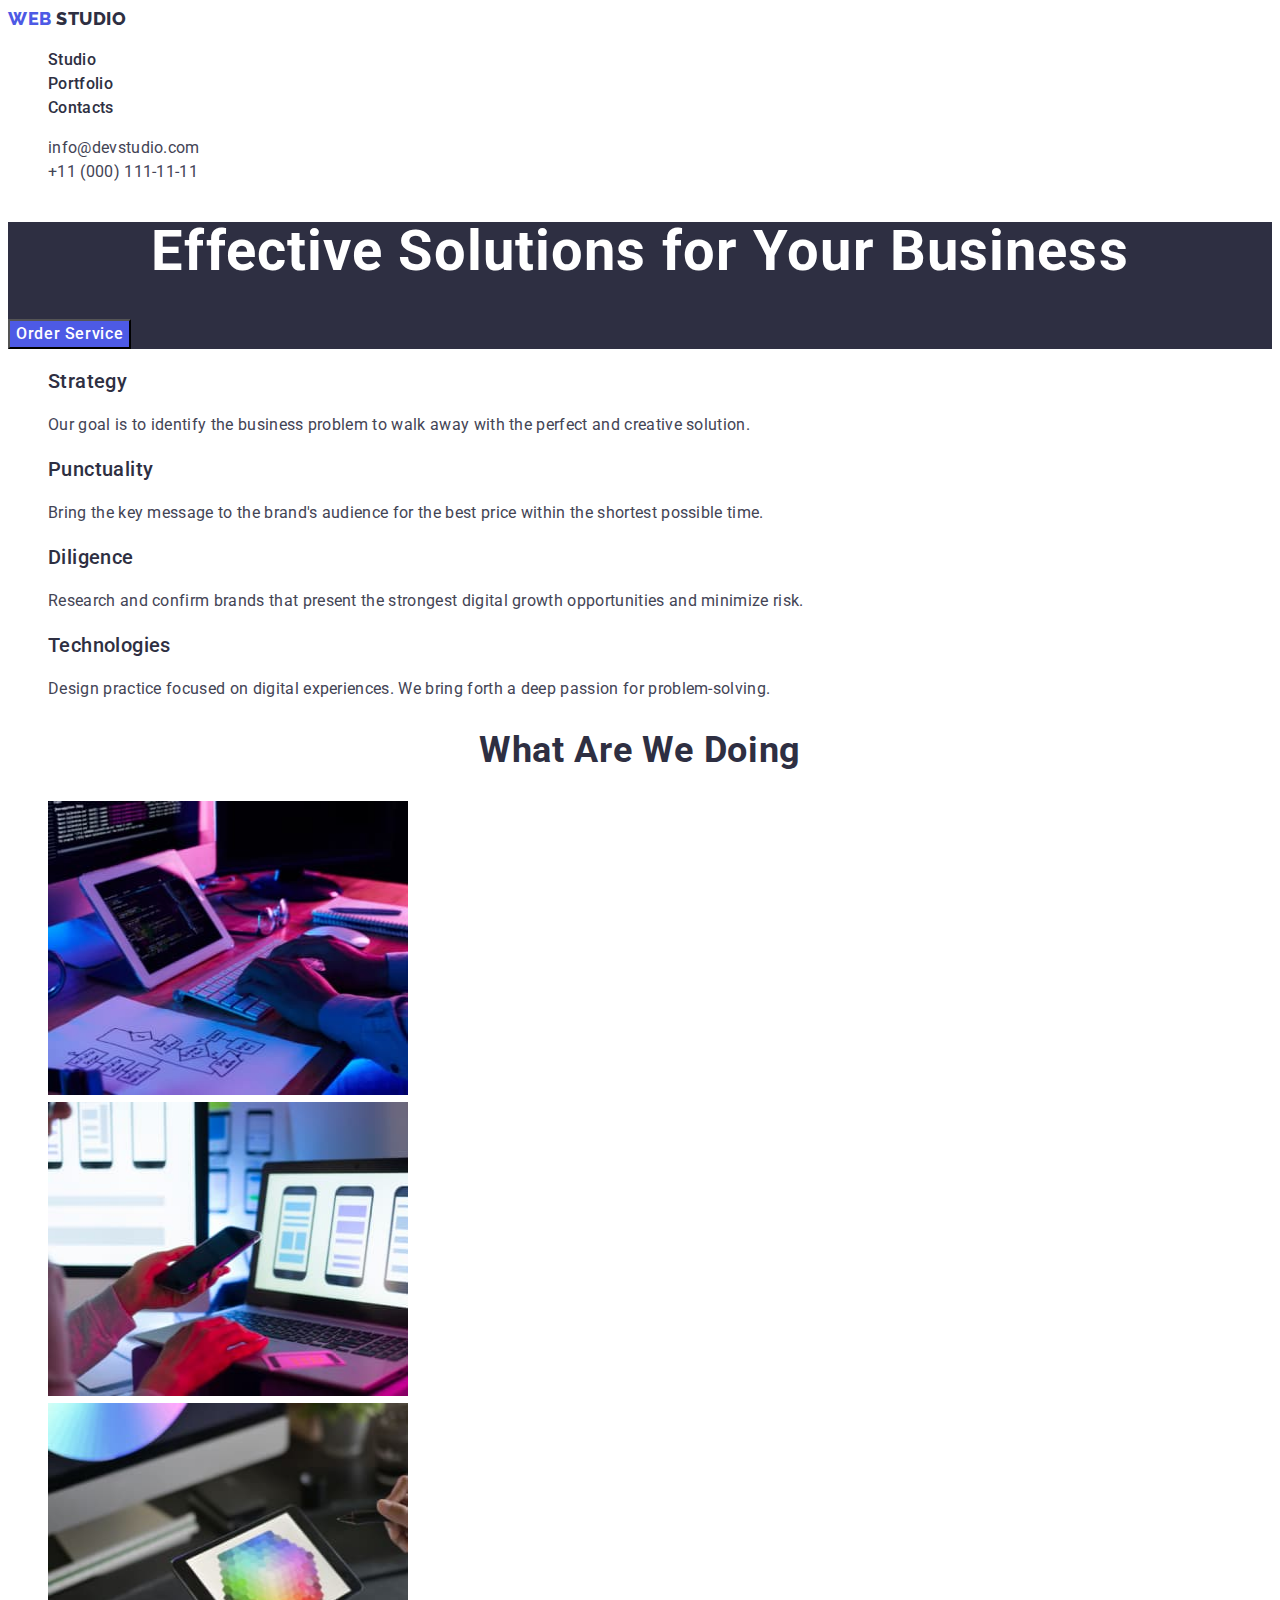
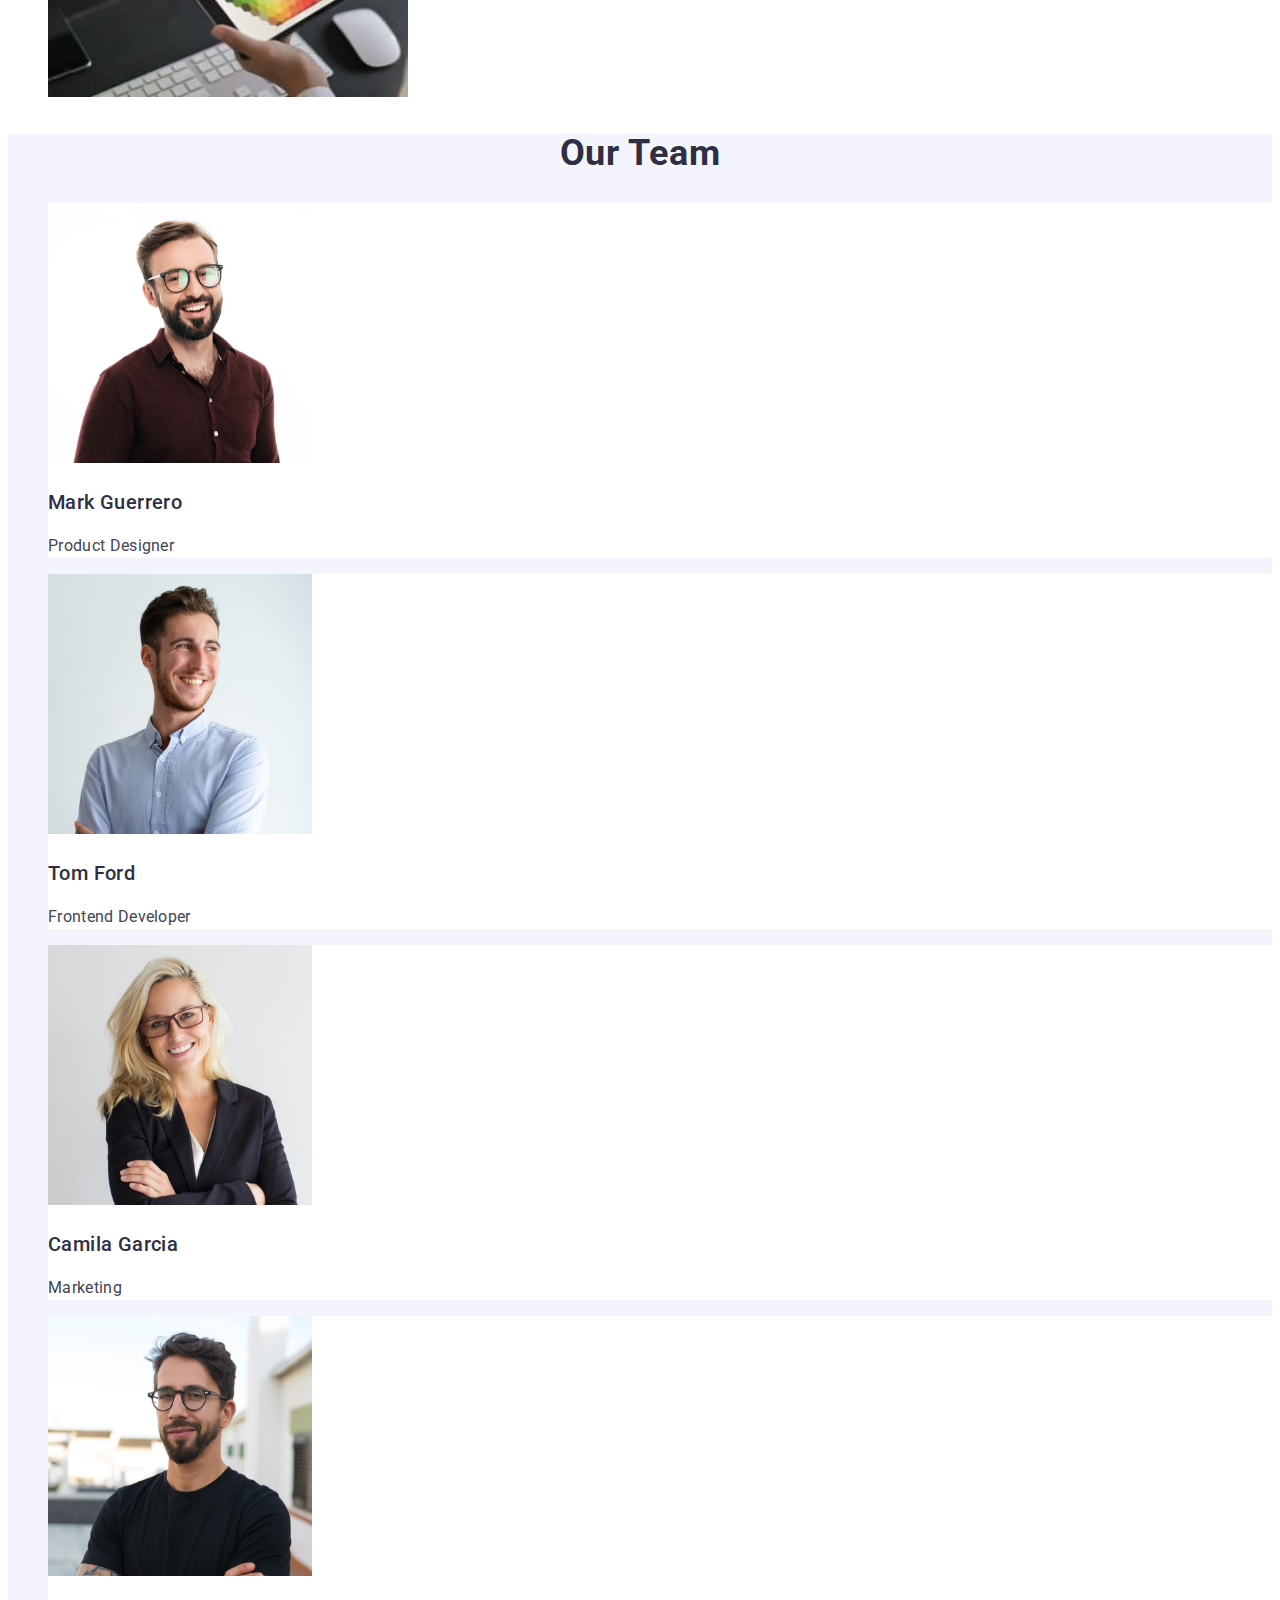
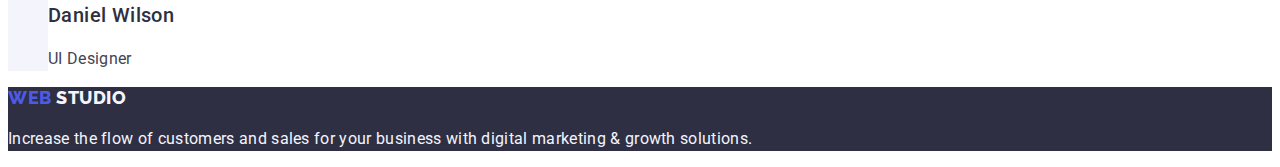
<file: index.html>
<!DOCTYPE html>
<html lang="en">
  <head>
    <meta charset="UTF-8" />
    <meta http-equiv="X-UA-Compatible" content="IE=edge" />
    <meta name="viewport" content="width=device-width, initial-scale=1.0" />
    <title>Document</title>
    <link rel="stylesheet" href="./css/styles.css" />
    <link rel="preconnect" href="https://fonts.googleapis.com" />
    <link rel="preconnect" href="https://fonts.gstatic.com" crossorigin />
    <link
      href="https://fonts.googleapis.com/css2?family=Raleway:wght@800&family=Roboto:wght@400;500;700;900&display=swap"
      rel="stylesheet"
    />
  </head>
  <body>
    <header>
      <div>
        <nav>
          <a href="./index.html" class="header-title link"
            >Web <span class="header-span">Studio</span>
          </a>
          <ul class="list">
            <li><a href="./index.html" class="header-links link">Studio</a></li>
            <li>
              <a href="./portfolio.html" class="header-links link">Portfolio</a>
            </li>
            <li><a href="" class="header-links link">Contacts</a></li>
          </ul>
        </nav>
        <address class="header-address">
          <ul class="list">
            <li>
              <a href="mailto:info@devstudio.com" class="header-contacts link"
                >info@devstudio.com</a
              >
            </li>
            <li>
              <a href="tel:+110001111111" class="header-contacts link"
                >+11 (000) 111-11-11</a
              >
            </li>
          </ul>
        </address>
      </div>
    </header>
    <main>
      <section class="main-section">
        <h1 class="page-title">Effective Solutions for Your Business</h1>
        <button type="button" class="button-order-service">
          Order Service
        </button>
      </section>
      <section>
        <h2 hidden>Features</h2>
        <ul class="list">
          <li>
            <h3 class="features-title">Strategy</h3>
            <p class="features-text">
              Our goal is to identify the business problem to walk away with the
              perfect and creative solution.
            </p>
          </li>
          <li>
            <h3 class="features-title">Punctuality</h3>
            <p class="features-text">
              Bring the key message to the brand's audience for the best price
              within the shortest possible time.
            </p>
          </li>
          <li>
            <h3 class="features-title">Diligence</h3>
            <p class="features-text">
              Research and confirm brands that present the strongest digital
              growth opportunities and minimize risk.
            </p>
          </li>
          <li>
            <h3 class="features-title">Technologies</h3>
            <p class="features-text">
              Design practice focused on digital experiences. We bring forth a
              deep passion for problem-solving.
            </p>
          </li>
        </ul>
      </section>
      <section>
        <h2 id="studio" class="section-title">What are we doing</h2>
        <ul class="list">
          <li>
            <img
              src="./images/box1.jpg"
              alt="Alternative text"
              width="360"
              height="294"
            />
          </li>
          <li>
            <img
              src="./images/box2.jpg"
              alt="Alternative text"
              width="360"
              height="294"
            />
          </li>
          <li>
            <img
              src="./images/box3.jpg"
              alt="Alternative text"
              width="360"
              height="294"
            />
          </li>
        </ul>
      </section>
      <section class="team-section">
        <h2 id="portfolio" class="section-title">Our Team</h2>
        <ul class="list">
          <li class="team-item">
            <img
              src="./images/ihor.jpg"
              alt="Mark Guerrero"
              width="264"
              height="260"
            />
            <h3 class="team-title">Mark Guerrero</h3>
            <p class="team-text">Product Designer</p>
          </li>
          <li class="team-item">
            <img
              src="./images/mykola.jpg"
              alt="Tom Ford"
              width="264"
              height="260"
            />
            <h3 class="team-title">Tom Ford</h3>
            <p class="team-text">Frontend Developer</p>
          </li>
          <li class="team-item">
            <img
              src="./images/olga.jpg"
              alt="Camila Garcia"
              width="264"
              height="260"
            />
            <h3 class="team-title">Camila Garcia</h3>
            <p class="team-text">Marketing</p>
          </li>
          <li class="team-item">
            <img
              src="./images/mykhailo.jpg"
              alt="Daniel Wilson"
              width="264"
              height="260"
            />
            <h3 class="team-title">Daniel Wilson</h3>
            <p class="team-text">UI Designer</p>
          </li>
        </ul>
      </section>
    </main>
    <footer class="footer-container" id="contacts">
      <a href="./index.html" class="footer-title link"
        >Web <span class="footer-span">Studio</span>
      </a>
      <p class="copyright">
        Increase the flow of customers and sales for your business with digital
        marketing & growth solutions.
      </p>
    </footer>
  </body>
</html>
</file>
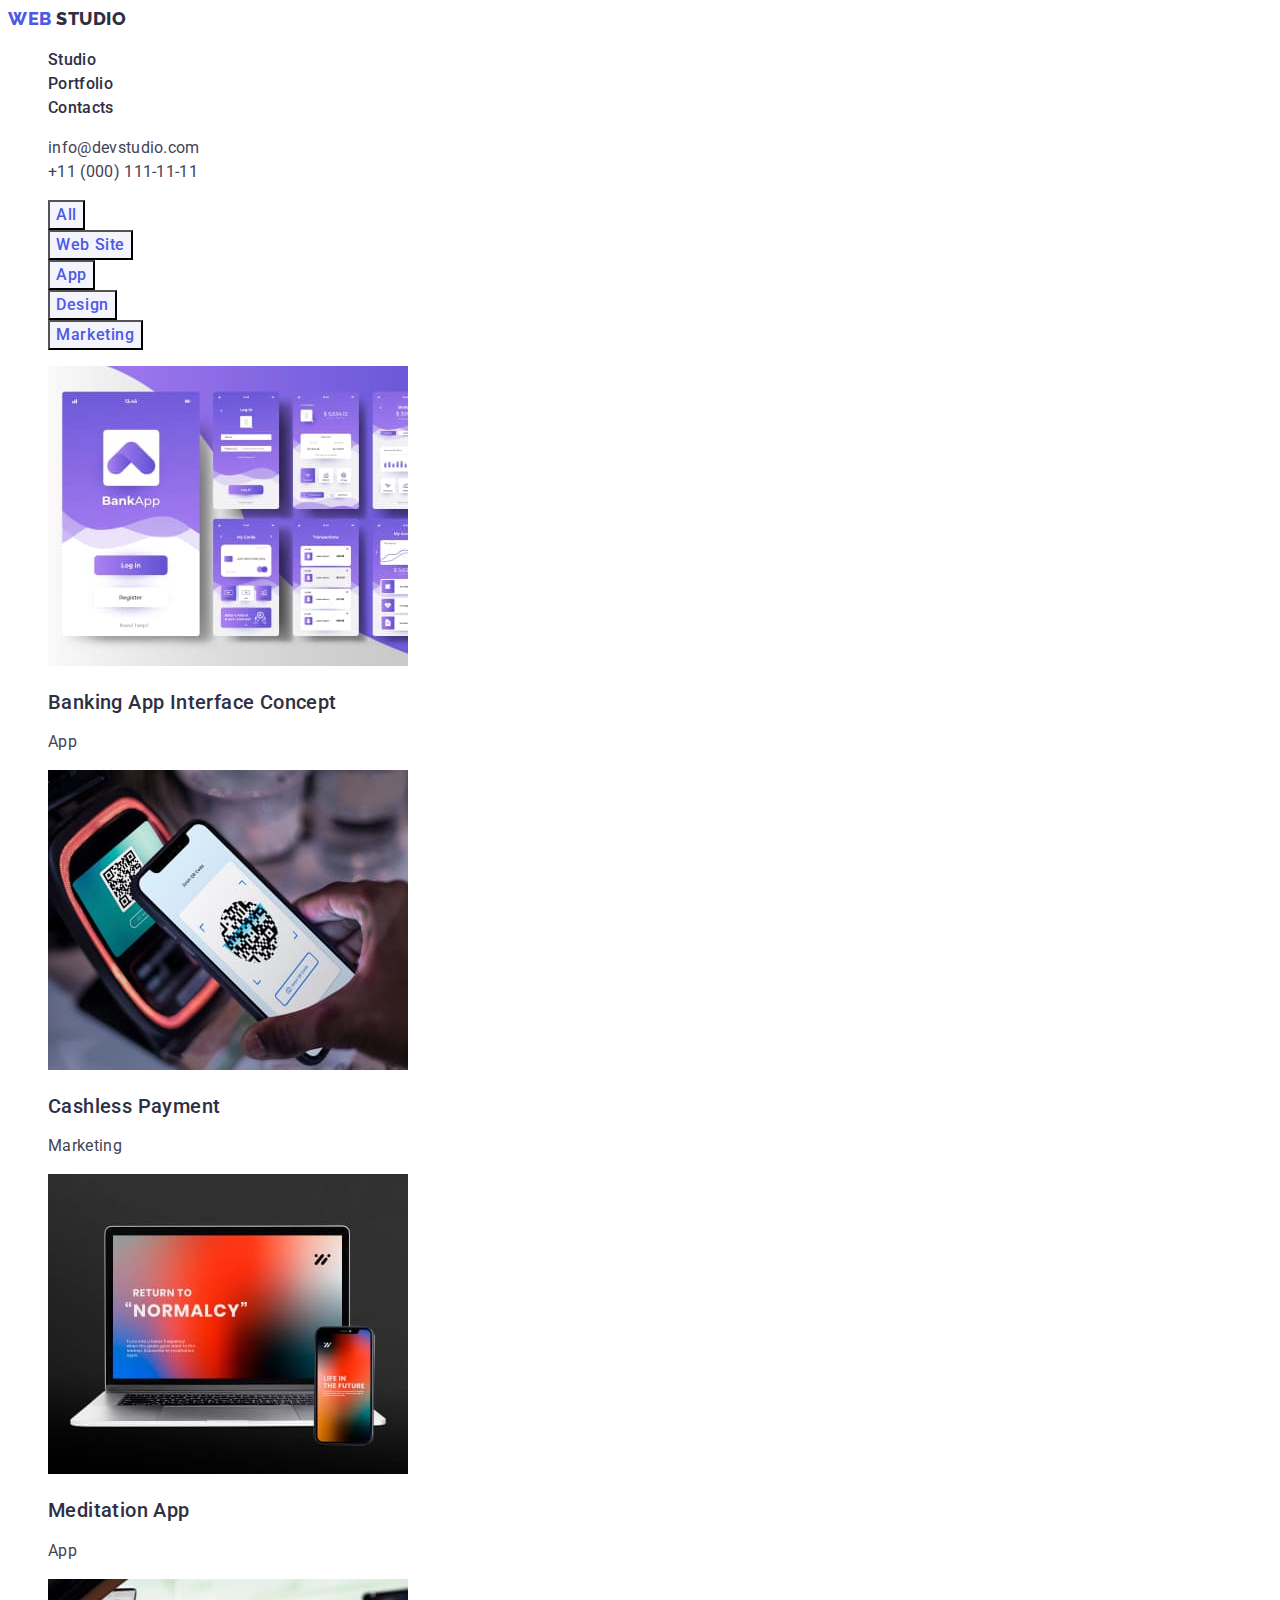
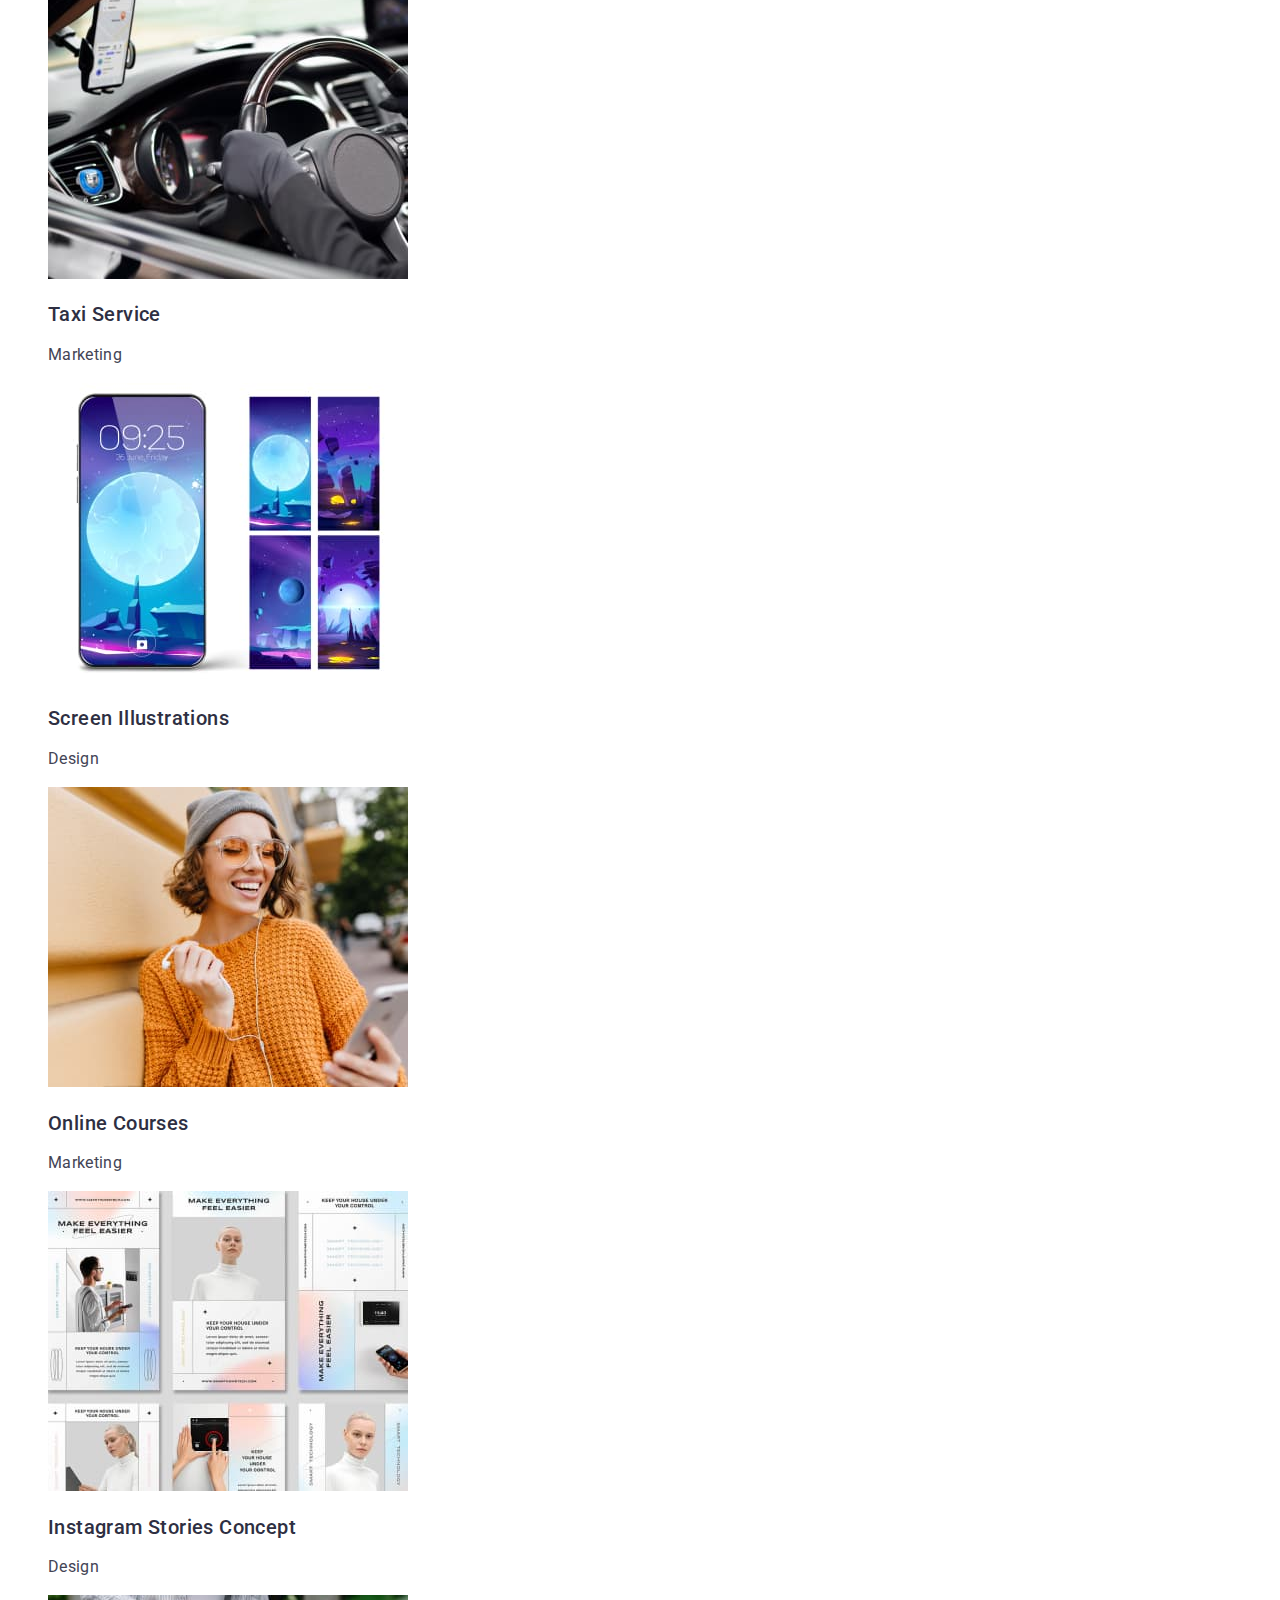
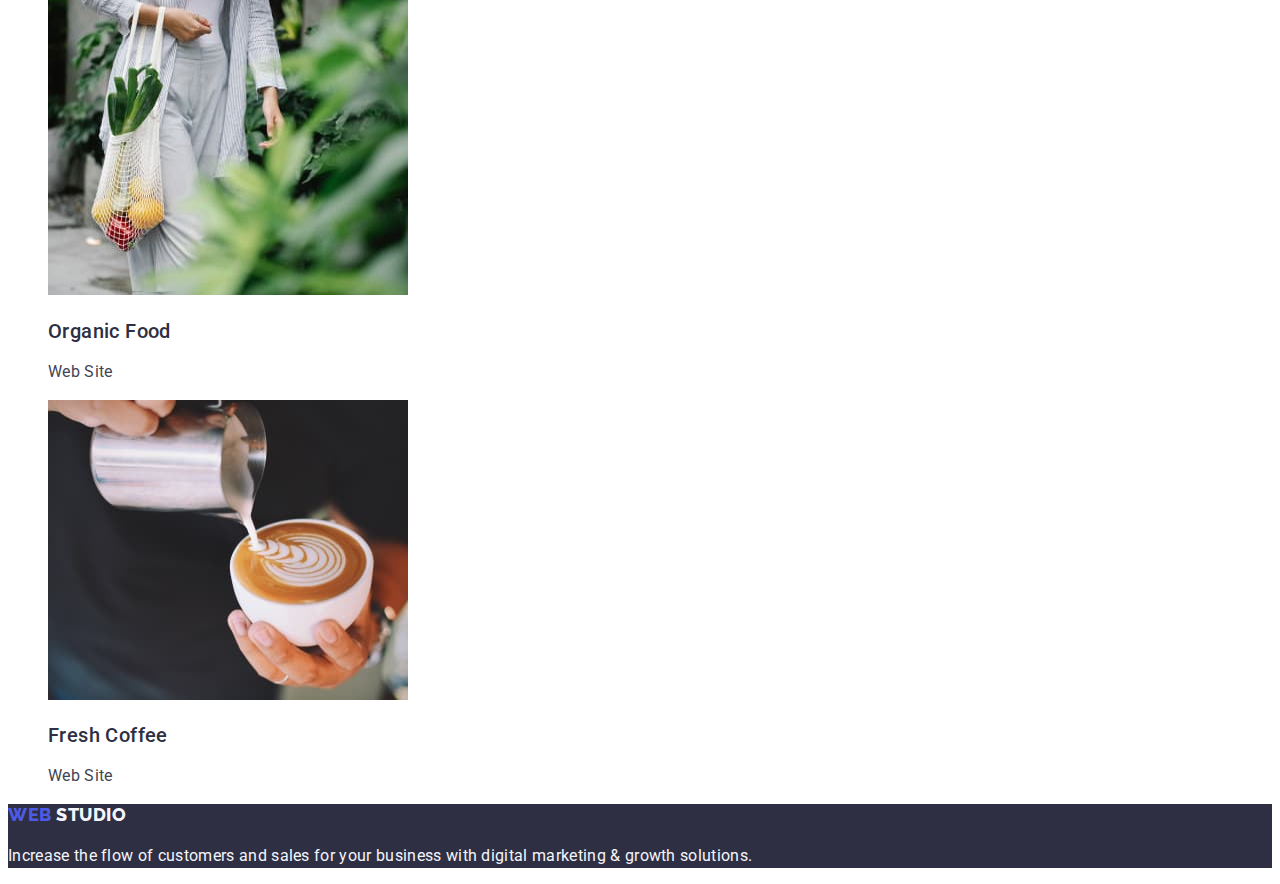
<file: portfolio.html>
<!DOCTYPE html>
<html lang="en">
  <head>
    <meta charset="UTF-8" />
    <meta http-equiv="X-UA-Compatible" content="IE=edge" />
    <meta name="viewport" content="width=device-width, initial-scale=1.0" />
    <title>Document</title>
    <link rel="stylesheet" href="./css/styles.css" />
    <link rel="preconnect" href="https://fonts.googleapis.com" />
    <link rel="preconnect" href="https://fonts.gstatic.com" crossorigin />
    <link
      href="https://fonts.googleapis.com/css2?family=Raleway:wght@800&family=Roboto:wght@400;500;700;900&display=swap"
      rel="stylesheet"
    />
  </head>
  <body>
    <header>
      <nav>
        <a href="./index.html" class="header-title link"
          >Web <span class="header-span">Studio</span>
        </a>
        <ul class="list">
          <li><a href="./index.html" class="header-links link">Studio</a></li>
          <li>
            <a href="./portfolio.html" class="header-links link">Portfolio</a>
          </li>
          <li><a href="" class="header-links link">Contacts</a></li>
        </ul>
      </nav>
      <address class="header-address">
        <ul class="list">
          <li>
            <a href="mailto:info@devstudio.com" class="header-contacts link"
              >info@devstudio.com</a
            >
          </li>
          <li>
            <a href="tel:+110001111111" class="header-contacts link"
              >+11 (000) 111-11-11</a
            >
          </li>
        </ul>
      </address>
    </header>
    <main>
      <section>
        <h1 hidden>Portfolio</h1>
        <ul class="list">
          <li><button type="button" class="portfolio-button">All</button></li>
          <li>
            <button type="button" class="portfolio-button">Web Site</button>
          </li>
          <li><button type="button" class="portfolio-button">App</button></li>
          <li>
            <button type="button" class="portfolio-button">Design</button>
          </li>
          <li>
            <button type="button" class="portfolio-button">Marketing</button>
          </li>
        </ul>
        <ul class="list">
          <li>
            <a class="link"
              ><img
                src="./images/banking-app.jpg"
                alt="Banking App Interface Concept"
                width="360"
                height="300"
              />
              <h2 class="portfolio-title">Banking App Interface Concept</h2>
              <p class="portfolio-text">App</p>
            </a>
          </li>
          <li>
            <a class="link"
              ><img
                src="./images/cashless-payment.jpg"
                alt="Cashless Payment"
                width="360"
                height="300"
              />
              <h2 class="portfolio-title">Cashless Payment</h2>
              <p class="portfolio-text">Marketing</p>
            </a>
          </li>
          <li>
            <a class="link"
              ><img
                src="./images/meditation-app.jpg"
                alt="Meditation App"
                width="360"
                height="300"
              />
              <h2 class="portfolio-title">Meditation App</h2>
              <p class="portfolio-text">App</p>
            </a>
          </li>
          <li>
            <a class="link"
              ><img
                src="./images/taxi-service.jpg"
                alt="Taxi Service"
                width="360"
                height="300"
              />
              <h2 class="portfolio-title">Taxi Service</h2>
              <p class="portfolio-text">Marketing</p>
            </a>
          </li>
          <li>
            <a class="link"
              ><img
                src="./images/screen-illustrations.jpg"
                alt="Screen Illustrations"
                width="360"
                height="300"
              />
              <h2 class="portfolio-title">Screen Illustrations</h2>
              <p class="portfolio-text">Design</p>
            </a>
          </li>
          <li>
            <a class="link"
              ><img
                src="./images/online-courses.jpg"
                alt="Online Courses"
                width="360"
                height="300"
              />
              <h2 class="portfolio-title">Online Courses</h2>
              <p class="portfolio-text">Marketing</p>
            </a>
          </li>
          <li>
            <a class="link"
              ><img
                src="./images/instagram-stories.jpg"
                alt="Instagram Stories Concept"
                width="360"
                height="300"
              />
              <h2 class="portfolio-title">Instagram Stories Concept</h2>
              <p class="portfolio-text">Design</p>
            </a>
          </li>
          <li>
            <a class="link"
              ><img
                src="./images/organic-food.jpg"
                alt="Organic Food"
                width="360"
                height="300"
              />
              <h2 class="portfolio-title">Organic Food</h2>
              <p class="portfolio-text">Web Site</p>
            </a>
          </li>
          <li>
            <a class="link"
              ><img
                src="./images/fresh-coffee.jpg"
                alt="Fresh Coffee"
                width="360"
                height="300"
              />
              <h2 class="portfolio-title">Fresh Coffee</h2>
              <p class="portfolio-text">Web Site</p>
            </a>
          </li>
        </ul>
      </section>
    </main>
    <footer class="footer-container" id="contacts">
      <a href="./index.html" class="footer-title link"
        >Web <span class="footer-span">Studio</span>
      </a>
      <p class="copyright">
        Increase the flow of customers and sales for your business with digital
        marketing & growth solutions.
      </p>
    </footer>
  </body>
</html>
</file>
<file: css/styles.css>
:root {
  --white: #ffffff;
  --navy: #2e2f42;
  --iris: #4d5ae5;
  --cloud: #f4f4fd;
  --slate: #434455;
  --ocean: #404bbf;
}
body {
  background-color: var(--white);
  font-family: Roboto, sans-serif;
  color: var(--slate);
  line-height: 1.5;
}
.link {
  text-decoration: none;
}
.list {
  list-style: none;
}

/** ------------------HEADER------------------ */

.header-title,
.footer-title {
  font-family: Raleway, sans-serif;
  font-weight: 800;
  font-size: 18px;
  line-height: 1.17;
  color: var(--iris);
  letter-spacing: 0.03em;
  text-transform: uppercase;
}
.header-span {
  color: var(--navy);
}
.header-links {
  font-weight: 500;
  font-size: 16px;
  line-height: 1.5;
  letter-spacing: 0.02em;
  color: var(--navy);
}
.header-links:hover,
.header-links:focus {
  color: #404bbf;
}
.header-contacts {
  font-style: normal;
  letter-spacing: 0.02em;
  color: var(--slate);
}
.header-contacts:hover,
.header-contacts:focus {
  color: var(--ocean);
}
.header-address {
  font-style: normal;
}

/** ------------------INDEX.HTML------------------ */

.page-title {
  font-weight: 700;
  font-size: 56px;
  color: var(--white);
  text-align: center;
  font-style: normal;
  letter-spacing: 0.02em;
  line-height: 1.07;
}
.button-order-service {
  font-size: 16px;
  font-weight: 500;
  font-family: "Roboto", sans-serif;
  line-height: 1.5;
  letter-spacing: 0.04em;
  background-color: var(--iris);
  color: var(--white);
  cursor: pointer;
}
.button-order-service:hover,
.button-order-service:focus {
  background-color: var(--ocean);
}
.main-section {
  background-color: var(--navy);
}
.features-title,
.team-title {
  font-weight: 500;
  font-size: 20px;
  line-height: 1.2;
  letter-spacing: 0.02em;
  color: var(--navy);
}
.features-text,
.team-text {
  font-weight: 400;
  font-size: 16px;
  line-height: 1.5;
  letter-spacing: 0.02em;
  color: var(--slate);
}
.section-title {
  font-weight: 700;
  font-size: 36px;
  line-height: 1.11;
  text-align: center;
  letter-spacing: 0.02em;
  text-transform: capitalize;
  color: var(--navy);
}
.team-section {
  background-color: var(--cloud);
}
.team-item {
  background-color: var(--white);
}

/** ------------------PORTFOLIO.HTML------------------ */

.portfolio-title {
  font-family: "Roboto";
  font-style: normal;
  font-weight: 500;
  font-size: 20px;
  line-height: 24px;
  letter-spacing: 0.02em;
  color: var(--navy);
}
.portfolio-text {
  letter-spacing: 0.02em;
}
.portfolio-button {
  cursor: pointer;
  background-color: var(--cloud);
  font-family: "Roboto", sans-serif;
  font-weight: 500;
  font-size: 16px;
  line-height: 1.5;
  letter-spacing: 0.04em;
  color: var(--iris);
}
.portfolio-button:hover,
.portfolio-button:focus {
  color: var(--white);
  background-color: var(--ocean);
}

/** ------------------FOOTER------------------ */

.footer-container {
  background-color: var(--navy);
}
.footer-span {
  color: var(--cloud);
}
.copyright {
  color: var(--cloud);
  letter-spacing: 0.02em;
}
</file>
